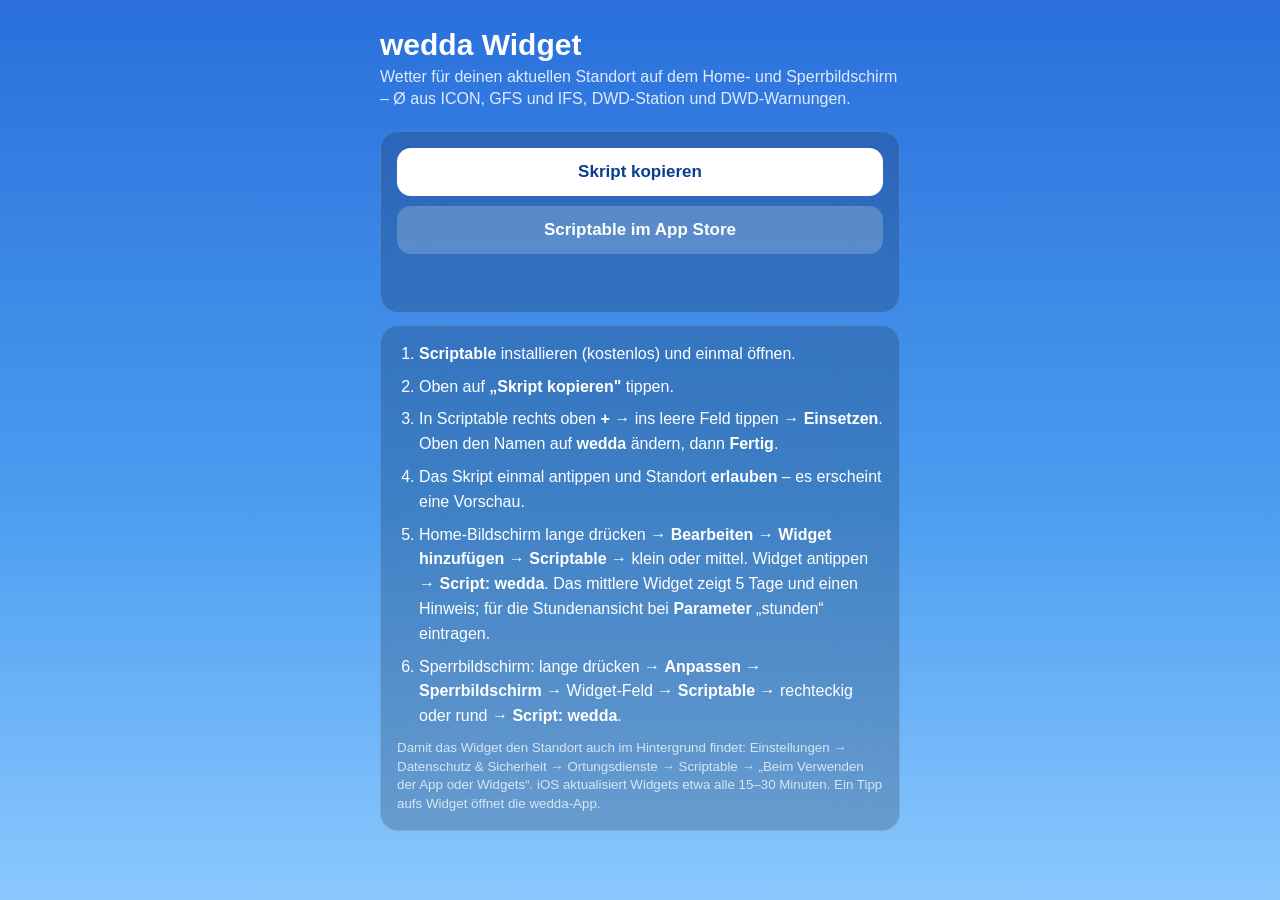
<file: widget/index.html>
<!doctype html>
<html lang="de">
<head>
<meta charset="utf-8">
<meta name="viewport" content="width=device-width, initial-scale=1, viewport-fit=cover">
<meta name="theme-color" content="#2a6fdb">
<title>wedda Widget</title>
<style>
  :root { --font: -apple-system, BlinkMacSystemFont, "SF Pro Text", "Helvetica Neue", sans-serif; color-scheme: dark; }
  * { box-sizing: border-box; }
  body {
    margin: 0; min-height: 100vh; font-family: var(--font); color: #fff;
    background: linear-gradient(180deg, #2a6fdb, #4a9cf0 55%, #8cc8ff);
    padding: calc(env(safe-area-inset-top) + 28px) 16px 40px;
  }
  main { max-width: 520px; margin: 0 auto; }
  h1 { font-size: 30px; margin: 0 0 4px; }
  .sub { opacity: .85; margin: 0 0 20px; line-height: 1.4; }
  .card {
    background: rgba(18, 28, 48, .22); border: .5px solid rgba(255,255,255,.15);
    -webkit-backdrop-filter: blur(24px); backdrop-filter: blur(24px);
    border-radius: 18px; padding: 16px; margin-bottom: 12px;
  }
  ol { margin: 0; padding-left: 22px; line-height: 1.55; }
  li + li { margin-top: 8px; }
  b { font-weight: 600; }
  button, .btn {
    display: block; width: 100%; text-align: center; text-decoration: none;
    font: inherit; font-size: 17px; font-weight: 600; color: #0a3d91;
    background: #fff; border: 0; border-radius: 14px; padding: 14px; cursor: pointer;
  }
  .btn.secondary { background: rgba(255,255,255,.2); color: #fff; margin-top: 10px; }
  .ok { text-align: center; font-size: 14px; margin-top: 10px; min-height: 18px; }
  small { opacity: .75; display: block; margin-top: 10px; line-height: 1.4; }
</style>
</head>
<body>
<main>
  <h1>wedda Widget</h1>
  <p class="sub">Wetter für deinen aktuellen Standort auf dem Home- und Sperrbildschirm – Ø aus ICON, GFS und IFS, DWD-Station und DWD-Warnungen.</p>

  <div class="card">
    <button id="copy" type="button">Skript kopieren</button>
    <a class="btn secondary" href="https://apps.apple.com/app/scriptable/id1405459188">Scriptable im App Store</a>
    <p class="ok" id="ok"></p>
  </div>

  <div class="card">
    <ol>
      <li><b>Scriptable</b> installieren (kostenlos) und einmal öffnen.</li>
      <li>Oben auf <b>„Skript kopieren"</b> tippen.</li>
      <li>In Scriptable rechts oben <b>+</b> → ins leere Feld tippen → <b>Einsetzen</b>. Oben den Namen auf <b>wedda</b> ändern, dann <b>Fertig</b>.</li>
      <li>Das Skript einmal antippen und Standort <b>erlauben</b> – es erscheint eine Vorschau.</li>
      <li>Home-Bildschirm lange drücken → <b>Bearbeiten → Widget hinzufügen</b> → <b>Scriptable</b> → klein oder mittel. Widget antippen → <b>Script: wedda</b>. Das mittlere Widget zeigt 5 Tage und einen Hinweis; für die Stundenansicht bei <b>Parameter</b> „stunden“ eintragen.</li>
      <li>Sperrbildschirm: lange drücken → <b>Anpassen → Sperrbildschirm</b> → Widget-Feld → <b>Scriptable</b> → rechteckig oder rund → <b>Script: wedda</b>.</li>
    </ol>
    <small>Damit das Widget den Standort auch im Hintergrund findet: Einstellungen → Datenschutz &amp; Sicherheit → Ortungsdienste → Scriptable → „Beim Verwenden der App oder Widgets“. iOS aktualisiert Widgets etwa alle 15–30 Minuten. Ein Tipp aufs Widget öffnet die wedda-App.</small>
  </div>
</main>
<script>
  const ok = document.getElementById('ok');
  let code = null;
  fetch('wedda-widget.js', { cache: 'no-store' }).then(r => r.text()).then(t => { code = t; });
  document.getElementById('copy').addEventListener('click', async () => {
    try {
      if (!code) code = await (await fetch('wedda-widget.js', { cache: 'no-store' })).text();
      await navigator.clipboard.writeText(code);
      ok.textContent = '✓ Kopiert – jetzt in Scriptable einsetzen.';
    } catch {
      ok.textContent = 'Kopieren nicht möglich – Skript wird angezeigt, bitte manuell kopieren.';
      location.href = 'wedda-widget.js';
    }
  });
</script>
</body>
</html>
</file>
